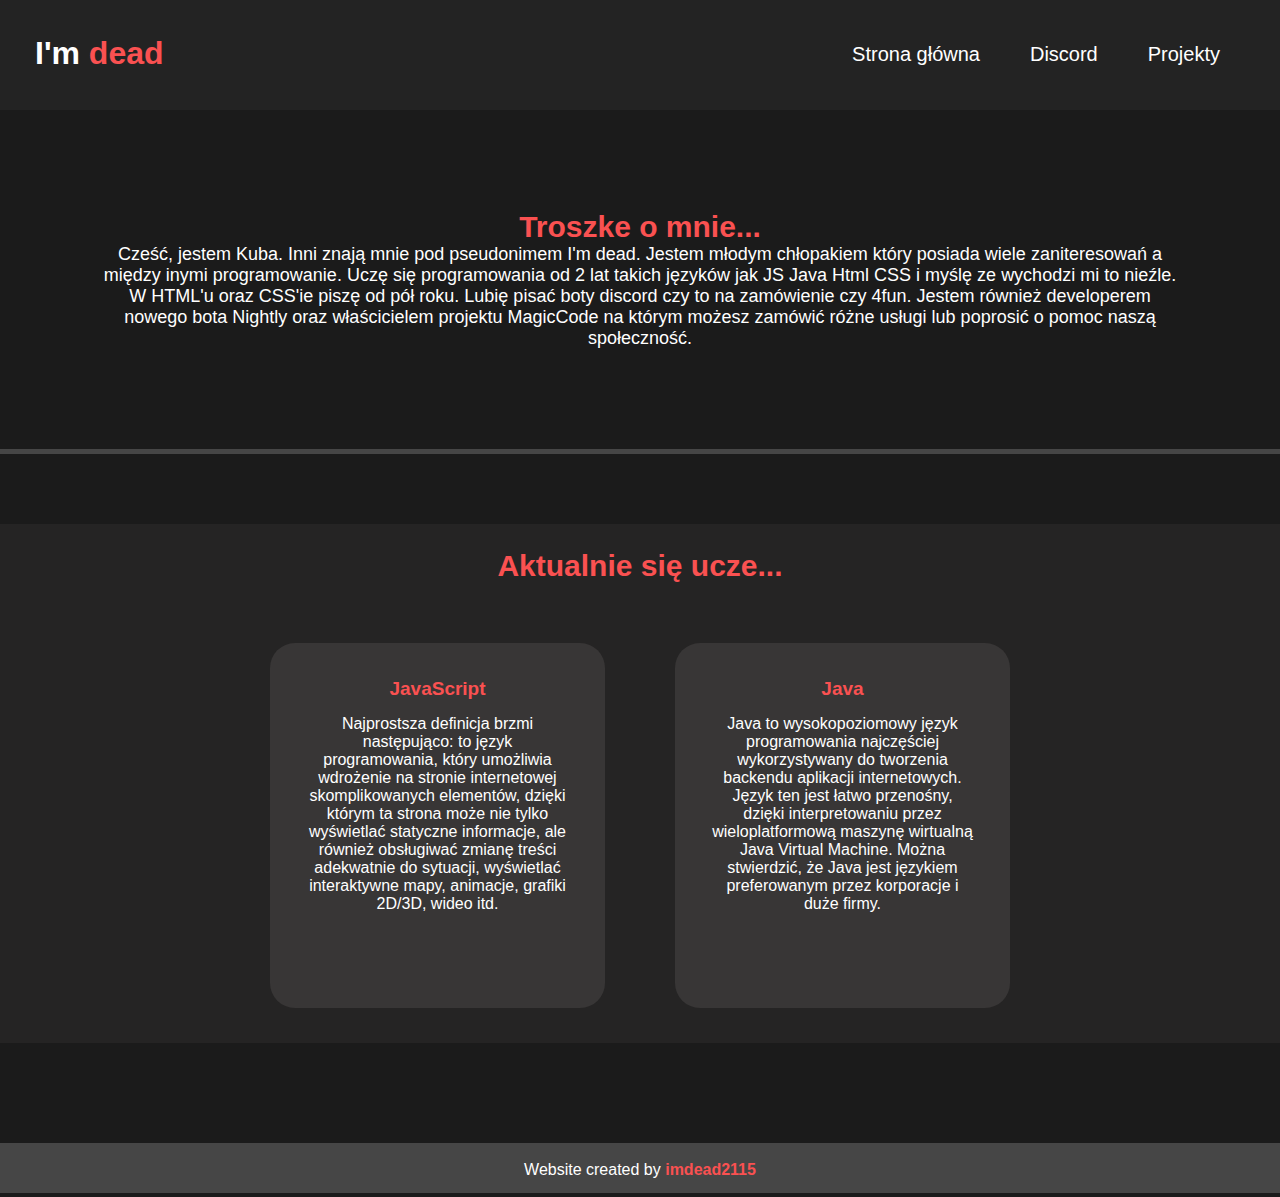
<file: index.html>
<!DOCTYPE html>
<html lang="pl">
<head>
    <meta charset="UTF-8">
    <meta http-equiv="X-UA-Compatible" content="IE=edge">
    <meta name="viewport" content="width=device-width, initial-scale=1.0">
    <meta content="https://embed.com/this-is-the-site-url" property="og:url" />
    <meta content="https://cdn.discordapp.com/avatars/1154302244980801587/5e5053b2410ae15d64e4ab05bee515c6.webp?size=1024" property="og:image" />
    <meta content="#ff3032" data-react-helmet="true" name="theme-color" />
    <link rel="stylesheet" href="./index.css" type="text/css">
    <link rel="icon" href="./Assets/Images/pfp.png">
    <title>I'm dead</title>
</head>
<body>   
    <div class="navbar">
        <a href="https://Im-dead.xyz/" class="logo">I'm<span class="czerwone"> dead</span></a>
        <div class="nav-links">
            <ul>
                <li><a href="https://Im-dead.xyz/">Strona główna</a></li>
                <li><a href="https://discord.gg/jRRPennFsx">Discord</a></li>
                <li><a href="./content/Projects/project.html">Projekty</a></li>
            </ul>
        </div>
        <div class="hamburger">
            <div class="line"></div>
            <div class="line"></div>
            <div class="line"></div>
        </div>
    </div>

    <div class="container">
        <div class="text">
            <h1 class="tekst">Troszke o mnie...</h1>
            <p>Cześć, jestem Kuba. Inni znają mnie pod pseudonimem I'm dead. Jestem młodym chłopakiem który posiada wiele zaniteresowań a między inymi programowanie. 
                Uczę się programowania od 2 lat takich języków jak JS Java Html CSS i myślę ze wychodzi mi to nieźle. W HTML'u oraz CSS'ie piszę od pół roku. 
                Lubię pisać boty discord czy to na zamówienie czy 4fun. Jestem również developerem nowego bota Nightly oraz właścicielem projektu MagicCode na którym możesz zamówić różne usługi lub poprosić o pomoc naszą społeczność.
            </p>  
        </div>
    </div>

    <div class="line2"></div>

    <div class="learnings">
        <div class="title">
            <h2><span class="czerwone">Aktualnie się ucze...</span></h2>
        </div>

        <div class="box">

            <div class="card">
                <h5>JavaScript</h5>
                <div class="pra">
                    <p>Najprostsza definicja brzmi następująco: to język programowania, który umożliwia wdrożenie na stronie internetowej skomplikowanych elementów, dzięki którym ta strona może nie tylko wyświetlać statyczne informacje, ale również obsługiwać zmianę treści adekwatnie do sytuacji, wyświetlać interaktywne mapy, animacje, grafiki 2D/3D, wideo itd.</p>
                </div>
            </div>

            <div class="card">
                <h5>Java</h5>
                <div class="pra">
                    <p>Java to wysokopoziomowy język programowania najczęściej wykorzystywany do tworzenia backendu aplikacji internetowych. Język ten jest łatwo przenośny, dzięki interpretowaniu przez wieloplatformową maszynę wirtualną Java Virtual Machine. Można stwierdzić, że Java jest językiem preferowanym przez korporacje i duże firmy.</p>
                </div>
            </div>
        </div>
    </div>

    <div class="line3"></div>

    <div class="footer">
        <div class="footer-tekst">
            Website created by <span class="czerwone">imdead2115</span>
        </div>
    </div>
        

    <script>
        const menuHamburger = document.querySelector(".hamburger")
        const navLinks = document.querySelector(".nav-links")
 
        menuHamburger.addEventListener('click',()=>{
        navLinks.classList.toggle('mobile-menu')
        })
    </script>
</body>
</html>
</file>
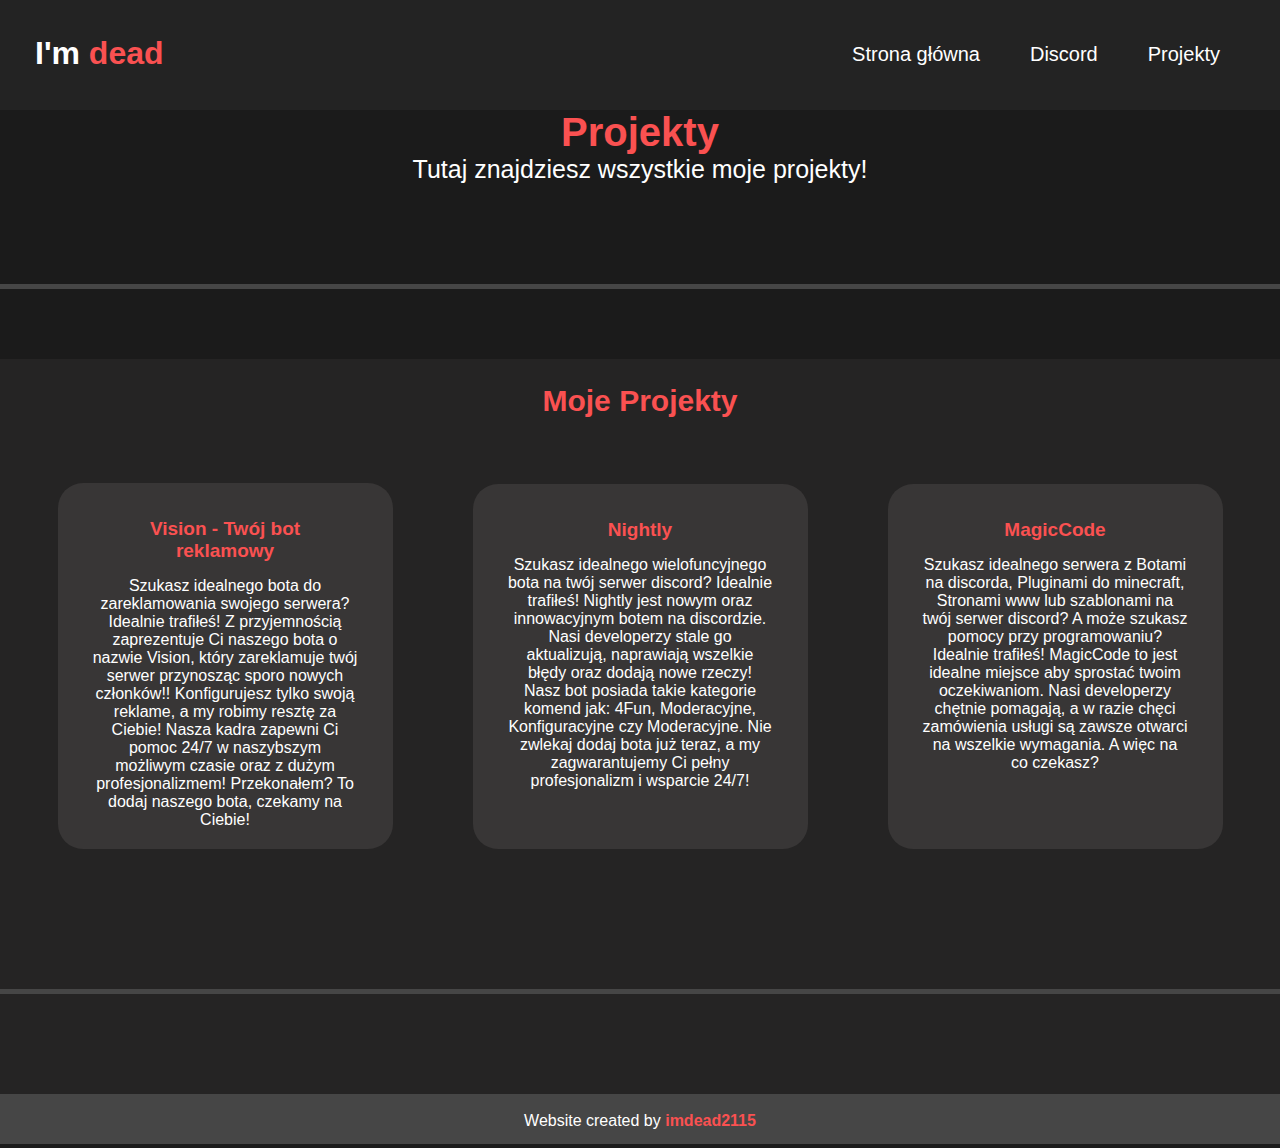
<file: content/Projects/project.html>
<!DOCTYPE html>
<html lang="en">
<head>
    <meta charset="UTF-8">
    <meta http-equiv="X-UA-Compatible" content="IE=edge">
    <meta name="viewport" content="width=device-width, initial-scale=1.0">
    <link rel="stylesheet" href="./project.css" type="text/css">
    <title>I'm dead - Projekty</title>
    <link rel="icon" href="../../Assets/Images/pfp.gif">
</head>
<body>
    <div class="navbar">
        <a href="https://Im-dead.xyz/" class="logo">I'm<span class="czerwone"> dead</span></a>
        <div class="nav-links">
            <ul>
                <li><a href="https://Im-dead.xyz/">Strona główna</a></li>
                <li><a href="https://discord.gg/jRRPennFsx">Discord</a></li>
                <li><a href="./project.html">Projekty</a></li>
            </ul>
        </div>
        <div class="hamburger">
            <div class="line"></div>
            <div class="line"></div>
            <div class="line"></div>
        </div>
    </div>

    <div class="container">
        <div class="text">
            <h1 class="tekst">Projekty</h1>
            <p>Tutaj znajdziesz wszystkie moje projekty!</p>  
        </div>
    </div>

    <div class="line2"></div>

    <div class="projects">
        <div class="title">
            <h2><span class="czerwone">Moje Projekty</span></h2>
        </div>

        <div class="box">
            <a href="https://kvcu.site"><div class="card">
                <h5>Vision - Twój bot reklamowy</h5>
                <div class="pra">
                    <p>Szukasz idealnego bota do zareklamowania swojego serwera? Idealnie trafiłeś! Z przyjemnością zaprezentuje Ci naszego bota o nazwie Vision, który zareklamuje twój serwer przynosząc sporo nowych członków!! Konfigurujesz tylko swoją reklame, a my robimy resztę za Ciebie! Nasza kadra zapewni Ci pomoc 24/7 w naszybszym możliwym czasie oraz z dużym profesjonalizmem! Przekonałem? To dodaj naszego bota, czekamy na Ciebie!</p>
                </div>
            </div></a>

            <a href="https://nightlybot.top/"><div class="card">
                <h5>Nightly</h5>
                <div class="pra">
                    <p>Szukasz idealnego wielofuncyjnego bota na twój serwer discord? Idealnie trafiłeś! Nightly jest nowym oraz innowacyjnym botem na discordzie. Nasi developerzy stale go aktualizują, naprawiają wszelkie błędy oraz dodają nowe rzeczy! Nasz bot posiada takie kategorie komend jak: 4Fun, Moderacyjne, Konfiguracyjne czy Moderacyjne. Nie zwlekaj dodaj bota już teraz, a my zagwarantujemy Ci pełny profesjonalizm i wsparcie 24/7!</p>
                </div>
            </div></a>

            <a href="https://discord.gg/jRRPennFsx"><div class="card">
                <h5>MagicCode</h5>
                <div class="pra">
                    <p>Szukasz idealnego serwera z Botami na discorda, Pluginami do minecraft, Stronami www lub szablonami na twój serwer discord? A może szukasz pomocy przy programowaniu? Idealnie trafiłeś! MagicCode to jest idealne miejsce aby sprostać twoim oczekiwaniom. Nasi developerzy chętnie pomagają, a w razie chęci zamówienia usługi są zawsze otwarci na wszelkie wymagania. A więc na co czekasz?</p>
            </div></a>
        </div>
    </div>
    
    <div class="line2"></div>

    <div class="footer">
        <div class="footer-tekst">
            Website created by <span class="czerwone">imdead2115</span>
        </div>
    </div>
        

    <script>
        const menuHamburger = document.querySelector(".hamburger")
        const navLinks = document.querySelector(".nav-links")
 
        menuHamburger.addEventListener('click',()=>{
        navLinks.classList.toggle('mobile-menu')
        })
    </script>
</body>
</html>
</file>
<file: index.css>
@import url("https://fonts.googleapis.com/css?family=Audiowide");

*{
    margin: 0;
    border: 0;
    box-sizing: border-box;
    text-decoration: none;
    color: #ffffff;
}

::-webkit-scrollbar{
    width: 10px;
}

::-webkit-scrollbar-thumb{
    background-color: rgb(250, 81, 81);
}

::-webkit-scrollbar-track{
    background-color: rgb(35, 35, 35);
}

:root{
    text-decoration: none;
    background-color: whitesmoke;
    font-family: "Poppins", sans-serif;
    background-color: rgb(27, 27, 27);
}



/*! NavBar */

.navbar{
    padding: 35px;
    display: flex;
    justify-content: space-between;
    width: 100%;
    height: 110px;
    box-sizing: border-box;
    background-color: rgb(35, 35, 35);
}

.navbar .logo{
    font-size: 2em;
    font-weight: bold;
}

.navbar .logo .czerwone{
    color: rgb(250, 81, 81);
}


.navbar .nav-links ul{
    display: flex;
    margin: center;
    align-items: center;
}

.navbar .nav-links ul li{
    margin: 0 25px;
    margin-top: 8px;
    list-style-type: none;
    font-size: 20px;
    margin: center;
    align-items: center;
}

.navbar .nav-links ul li a:hover{
    color: rgb(250, 81, 81);
}

.hamburger{
    display: none;
}

/*! Media */

@media screen and (max-width: 900px){


    .navbar{
        padding: 35px;
        margin: 50;
        align-items: center;
    }

    .nav-links{
        position: absolute;
        background-color: rgb(26, 25, 25);
        width: 100%;
        height: 50vh;
        margin-top: 110px;
        top: 0;
        left: 0;
        display: none;
        justify-content: center;
        align-items: center;
        margin: center;
    }

    .nav-links.mobile-menu{
        display: flex;
    }

    .nav-links ul{
        position: absolute;
        margin-left: 0px;
        margin-right: 0px;
        flex-direction: column;
    }

    .navbar .nav-links ul li{
        margin: 25px 0;
        font-size: 1.2em;
    }


    .hamburger{
        display: block;
        cursor: pointer;
    }
    .hamburger .line{
        width: 30px;
        height: 3px;
        background: #ffffff;
        margin: 6px 0;
    }

    .container{
        width: 200px;
        align-items: center;
    }

    .container .text{
        justify-content: center;
        align-items: center;
        font-size: 20px;
        width: 200px;
        text-align: center;
    }

    .container .text .tekst{
        font-size: 40px;
        color: rgb(250, 81, 81);
        align-items: center;
        text-align: center;
    }

    .container .pfp{
        display: none;
    }

    .learnings .box{
        display: inline-block;
        justify-content: center;
        align-items: center;
        min-height: 200px;
        margin: auto;
    }

    .card{
        font-size: 17px;
        width: 335px;
        padding: 20px 35px;
        background: #383636;
        border-radius: 25px;
        margin: 15px;
        position: relative;
        align-items: center;
        margin: auto;
    }

}

/*! main */

.container{
    display: flex;
    height: 600;
    margin: 100px;
}

.container .text{
    font-size: 18px;
    text-align: center;
}

.tekst{
    font-size: 30px;
    color: rgb(250, 81, 81);
    text-align: center;
}

.container .pfp{
    width: 250px;
    height: 250px;
    border-radius: 25%;
    margin-left: 50px;
}

.line2{
    width: 100%;
    height: 5px;
    background: #464646;
    margin: 6px 0;
}


/*! learnings */

.learnings{
    width: 100%;
    margin-top: 70px;
    background: #252424;
}

.learnings .title{
    padding: 25px;
    text-align: center;
    color: rgb(250, 81, 81);
    font-weight: bold;
}

.learnings .title .czerwone{
    font-size: 30px;
    color: rgb(250, 81, 81);
}


.box{
    display: flex;
    justify-content: center;
    align-items: center;
    min-height: 200px;
}

.card{
    width: 335px;
    padding: 20px 35px;
    background: #383636;
    border-radius: 25px;
    margin: 15px;
    position: relative;
    min-height: 365px;
    align-items: center;
    margin: 35px;
    text-align: center;
}

.card h5{
    text-align: center;
    font-size: 19px;
    padding: 15px;
    color: rgb(250, 81, 81);
}

/*! Footer */

.footer{
    margin-top: 100px;
    background: #464646;
    width: 100%;
    height: 50px;
}

.footer .footer-tekst{
    text-align: center;
    padding: 18px;
}

.footer .footer-tekst .czerwone{
    color: rgb(250, 81, 81);
    font-weight: bold;
}
</file>
<file: content/Projects/project.css>
@import url("https://fonts.googleapis.com/css?family=Audiowide");

*{
    margin: 0;
    border: 0;
    box-sizing: border-box;
    text-decoration: none;
    color: #ffffff;
}

::-webkit-scrollbar{
    width: 10px;
}

::-webkit-scrollbar-thumb{
    background-color: rgb(250, 81, 81);
}

::-webkit-scrollbar-track{
    background-color: rgb(35, 35, 35);
}

:root{
    text-decoration: none;
    background-color: whitesmoke;
    font-family: "Poppins", sans-serif;
    background-color: rgb(27, 27, 27);
}

.line2{
    margin-top: 100px;
    width: 100%;
    height: 5px;
    background: #464646;
}


/*! NavBar */

.navbar{
    padding: 35px;
    display: flex;
    justify-content: space-between;
    width: 100%;
    height: 110px;
    box-sizing: border-box;
    background-color: rgb(35, 35, 35);
    text-align: center;
}

.navbar .logo{
    font-size: 2em;
    font-weight: bold;
}

.navbar .logo .czerwone{
    color: rgb(250, 81, 81);
}


.navbar .nav-links ul{
    display: flex;
}

.navbar .nav-links ul li{
    margin: 0 25px;
    margin-top: 8px;
    list-style-type: none;
    font-size: 20px;
}

.navbar .nav-links ul li a:hover{
    color: rgb(250, 81, 81);
}

.hamburger{
    display: none;
}


/*! Media */

@media screen and (max-width: 900px){
    .navbar{
        padding: 35px;
    }

    .nav-links{
        position: absolute;
        background-color: rgb(26, 25, 25);
        width: 100%;
        height: 50vh;
        margin-top: 110px;
        top: 0;
        left: 0;
        display: none;
        justify-content: center;
        align-items: center;
    }

    .nav-links.mobile-menu{
        display: flex;
    }

    .nav-links ul{
        position: absolute;
        margin-left: 0px;
        margin-right: 0px;
        flex-direction: column;
    }

    .navbar .nav-links ul li{
        margin: 25px 0;
        font-size: 1.2em;
    }


    .hamburger{
        display: block;
        cursor: pointer;
    }
    .hamburger .line{
        width: 30px;
        height: 3px;
        background: #ffffff;
        margin: 6px 0;
    }


    .projects .box{
        display: inline-block;
        justify-content: center;
        align-items: center;
        min-height: 200px;
        margin: auto;
        text-align: center;
    }

    .card{
        font-size: 17px;
        width: 335px;
        padding: 20px 35px;
        background: #383636;
        border-radius: 25px;
        margin: 15px;
        position: relative;
        text-align: center;
        align-items: center;
        margin: 40px;
    }

}


/*! Container */

.container{
    margin-top: 200px;
    display: flex;
    justify-content: center;
    align-items: center;
    text-align: center;
    margin: auto
}

.container .text{
    font-size: 25px;
    text-align: center;
}

.tekst{
    font-size: 40px;
    color: rgb(250, 81, 81);
    text-align: center;
}

/*! Projects */


.projects{
    width: 100%;
    margin-top: 70px;
    background: #252424;
}

.projects .title{
    padding: 25px;
    text-align: center;
    color: rgb(250, 81, 81);
    font-weight: bold;
}

.projects .title .czerwone{
    font-size: 30px;
    color: rgb(250, 81, 81);
}


.box{
    display: flex;
    justify-content: center;
    align-items: center;
    min-height: 200px;
    text-align: center;
}

.card{
    width: 335px;
    padding: 20px 35px;
    background: #383636;
    border-radius: 25px;
    margin: 15px;
    position: relative;
    min-height: 365px;
    margin: 40px
}

.card h5{
    text-align: center;
    font-size: 19px;
    padding: 15px;
    color: rgb(250, 81, 81);
}

/*! Footer */

.footer{
    margin-top: 100px;
    background: #464646;
    width: 100%;
    height: 50px;
}

.footer .footer-tekst{
    text-align: center;
    padding: 18px;
}

.footer .footer-tekst .czerwone{
    color: rgb(250, 81, 81);
    font-weight: bold;
}
</file>
